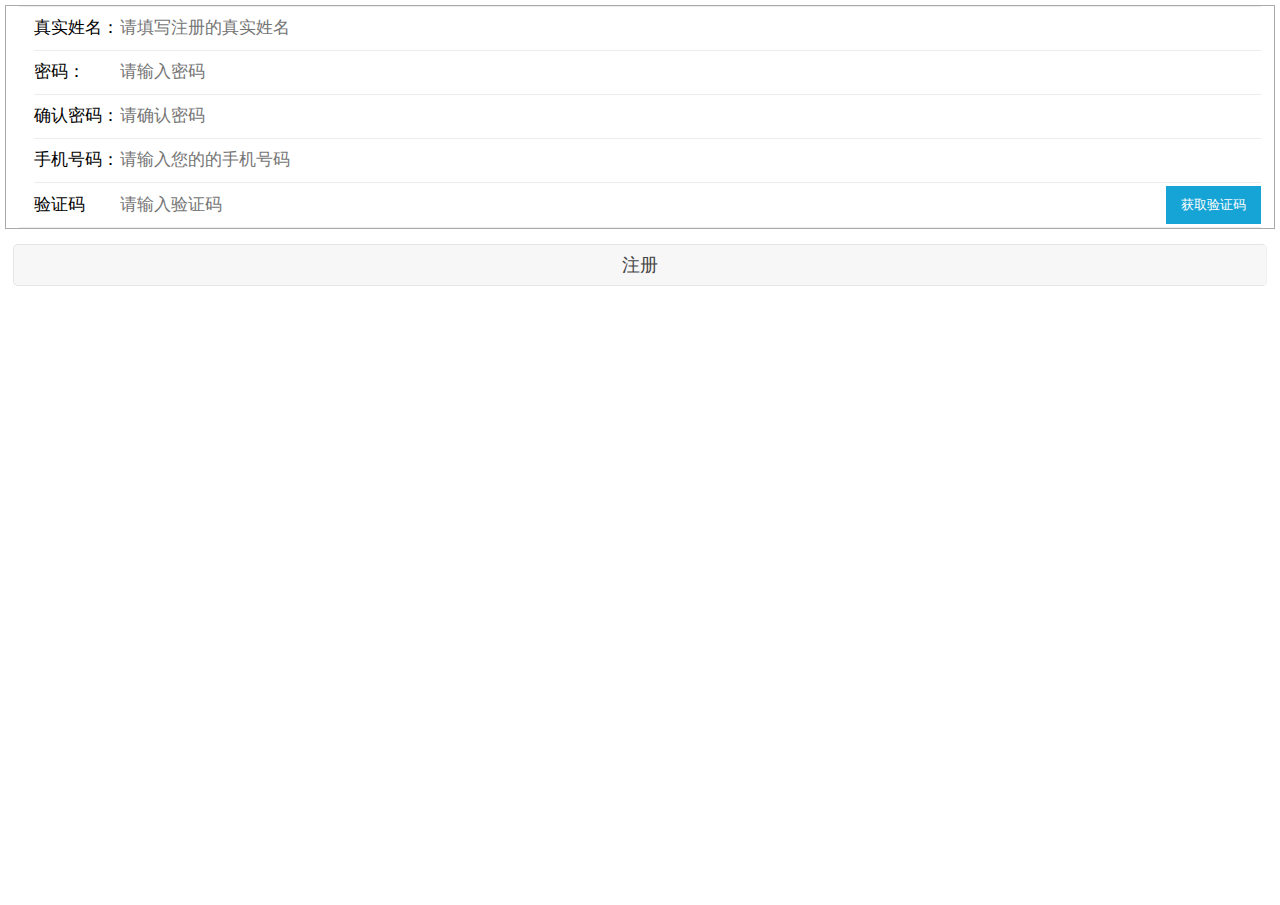
<file: WebContent/test/ register.html>
<!DOCTYPE html>
<html>
	<head>
		<meta charset="UTF-8">
		<!--谷歌内核-->
		<meta http-equiv=”X-UA-Compatible” content=”IE=edge,chrome=1″/>
		<meta name="viewport" content="width=device-width, initial-scale=1.0, maximum-scale=1.0, user-scalable=0" />
		<title></title>
		<link rel="stylesheet" href="css/weui.min.css" />
		<link rel="stylesheet" href="css/jquery-weui.min.css" />
		<link rel="stylesheet" href="css/demos.css" />
		<link rel="stylesheet" type="text/css" href="css/style.css" />
		<script type="text/javascript" src="js/jquery-1.11.1.min.js"></script>
		
	</head>
	<body>
	<script>
		var Register = {
					Register_ID: function() {
						var Realname = $.trim($("#realname").val());
						var Password = $.trim($("#password").val());
						var Confirmpass = $.trim($("#confirmpass").val());
						var Phone = $.trim($("#phone").val());
						var Code = $.trim($("#code").val());
						if(Realname === '') alert('请输入真实姓名');
						else if(Password === '') alert('请输入密码');
						else if(Password === '') alert('请输入确认密码');
						else if(Password === '') alert('请输入手机号');
						else if(Password != Confirmpass) alert('两次输入的密码不一致');
						else {
						$.ajax({
						type:"get",
						url:"http://127.0.0.1:3500/login/doMobileRegister?",
						data:$(".form_register").serialize(),
						async:true,
						dataType:'json',
						success:function(data){
							if(data.message=='注册成功!')
							{
								window.location.href="index.html";
							}
							else if(JSON.stringify(data.result) == '"fail"'){
								console.log(JSON.stringify(data));
								alert(data.message);
							}
							
						}
					});
					}
						},
					
					Register_code: function(){
						var Phone = $.trim($("#phone").val());
						$.ajax({
						 type:"get",
						 url:"http://127.0.0.1:3500/login/doSendMessage?sendphone=" + Phone,
                        dataType:'json',
                        success:function(data){
                        	console.log(JSON.stringify(data));
                        }
						})
					}
		
					
					
					
					
				}
					
					$(document).ready(function() {
						$("#register").on("click", function() {
							Register.Register_ID();

						})
						$("#code_btn").on("click", function() {
							Register.Register_code();

						})
						
					})
	</script>
	<div class="password">
			<div class="weui_cells weui_cells_form">
				<form class="form_register">
					<div class="weui_cell">
						<div class="weui_cell_hd"><label class="weui_label">真实姓名：</label></div>
						<div class="weui_cell_bd weui_cell_primary">
							<input class="weui_input" id="realname" name="realname" type="tel" placeholder="请填写注册的真实姓名">
						</div>
					</div>
					<div class="weui_cell">
						<div class="weui_cell_hd"><label class="weui_label">密码：</label></div>
						<div class="weui_cell_bd weui_cell_primary">
							<input class="weui_input" type="password" id="password" name="password" placeholder="请输入密码">
						</div>
					</div>
					<div class="weui_cell">
						<div class="weui_cell_hd"><label class="weui_label">确认密码：</label></div>
						<div class="weui_cell_bd weui_cell_primary">
							<input class="weui_input" type="tel" id="phone" name="phone" placeholder="请确认密码">
						</div>
					</div>
					<div class="weui_cell">
						<div class="weui_cell_hd"><label class="weui_label">手机号码：</label></div>
						<div class="weui_cell_bd weui_cell_primary">
							<input class="weui_input" type="tel" id="phone" name="phone" placeholder="请输入您的的手机号码">
						</div>
					</div>
					<div class="weui_cell weui_vcode">
						<div class="weui_cell_hd"><label class="weui_label">验证码</label></div>
						<div class="weui_cell_bd weui_cell_primary">
							<input class="weui_input" type="number" id="code" name="code" placeholder="请输入验证码">
						</div>
						<div class="weui_cell_ft">
							<div class="code"><input type="button" class="code_btn" id="code_btn" value="获取验证码" /></div>
						</div>
					</div>
				</form>
			</div>
		</div>
		
		<a href="javascript:;" class="weui_btn weui_btn_default register" id="register">注册</a>
	</body>
</html>
</file>
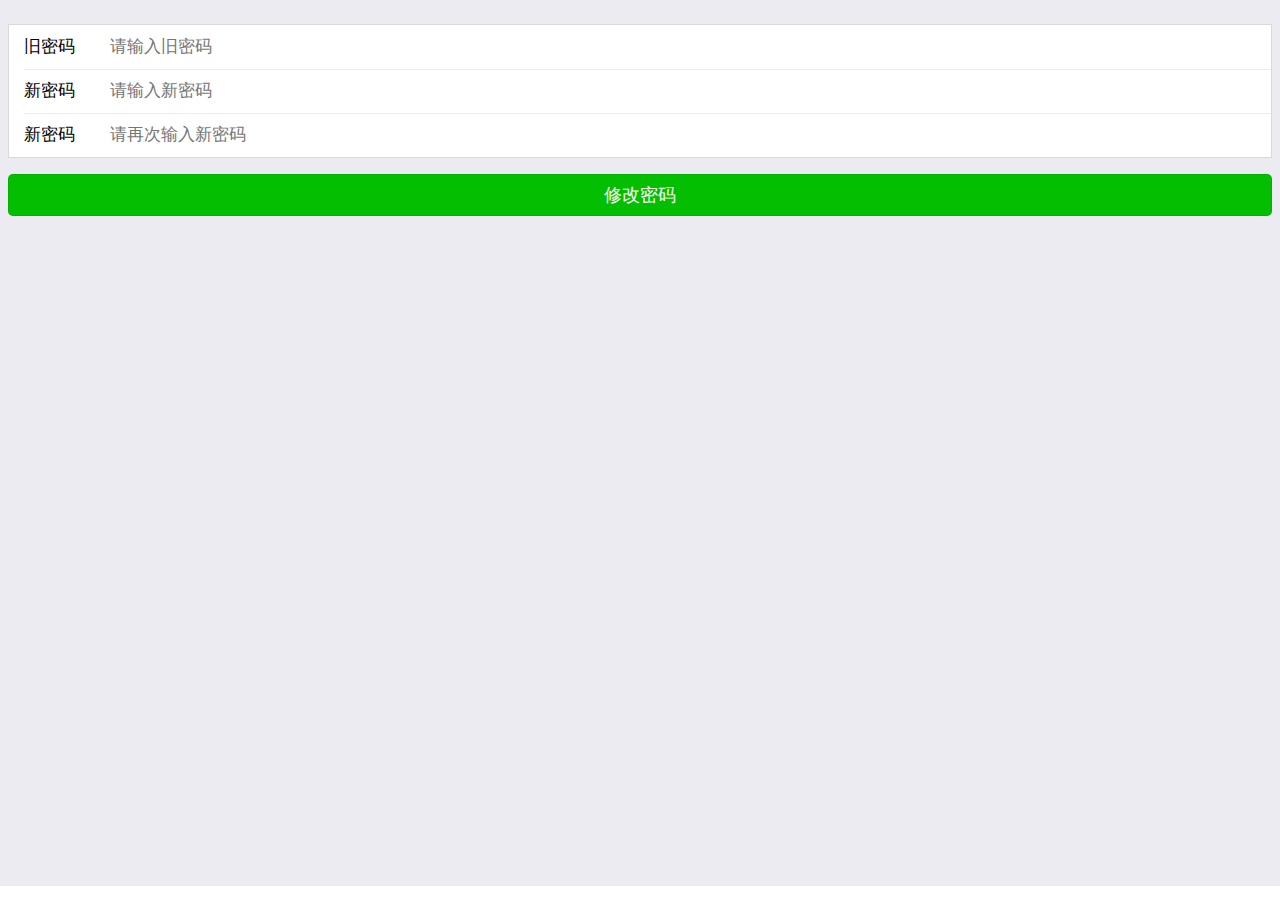
<file: WebContent/test/changeKey.html>
<!DOCTYPE html>
<html>

	<head>
		<meta charset="UTF-8">
		<meta name="viewport" content="initial-scale=1.0, maximum-scale=1.0, user-scalable=no" />

		<meta content="red" name="apple-mobile-web-app-status-bar-style" />
		<meta content="telephone=no" name="format-detection" />
		<link rel="stylesheet" type="text/css" href="css/weui.min.css" />
		<link rel="stylesheet" type="text/css" href="css/style.css" />
		<script type="text/javascript" src="js/jquery-1.11.1.min.js"></script>
		<script type="text/javascript" src="js/jquery-weui.min.js"></script>
		<script src="js/changeKey.js" type="text/javascript" charset="utf-8"></script>
		<title>密码修改</title>
	</head>

	<body>
		
		
				<div class="changeKey-area grey">
							<div  class="weui_cells weui_cells_form change-key">
					<div class="weui_cell">
						<div  class="weui_cell_hd"><label class="weui_label">旧密码</label></div>
						<div class="weui_cell_bd weui_cell_primary">
							<input id="oldpass" class="weui_input" type="password" placeholder="请输入旧密码">
						</div>
					</div>
					<div class="weui_cell">
						<div class="weui_cell_hd"><label class="weui_label">新密码</label></div>
						<div class="weui_cell_bd weui_cell_primary">
							<input id="newpass" class="weui_input" type="password" placeholder="请输入新密码">
						</div>
					</div>
					<div class="weui_cell">
						<div class="weui_cell_hd"><label class="weui_label">新密码</label></div>
						<div class="weui_cell_bd weui_cell_primary">
							<input id="re-newpass" class="weui_input" type="password" placeholder="请再次输入新密码">
						</div>
					</div>
				</div>
				<a id="changepass" class="weui_btn weui_btn_primary">修改密码</a>
				</div>
		
	
	</body>

</html>
</file>
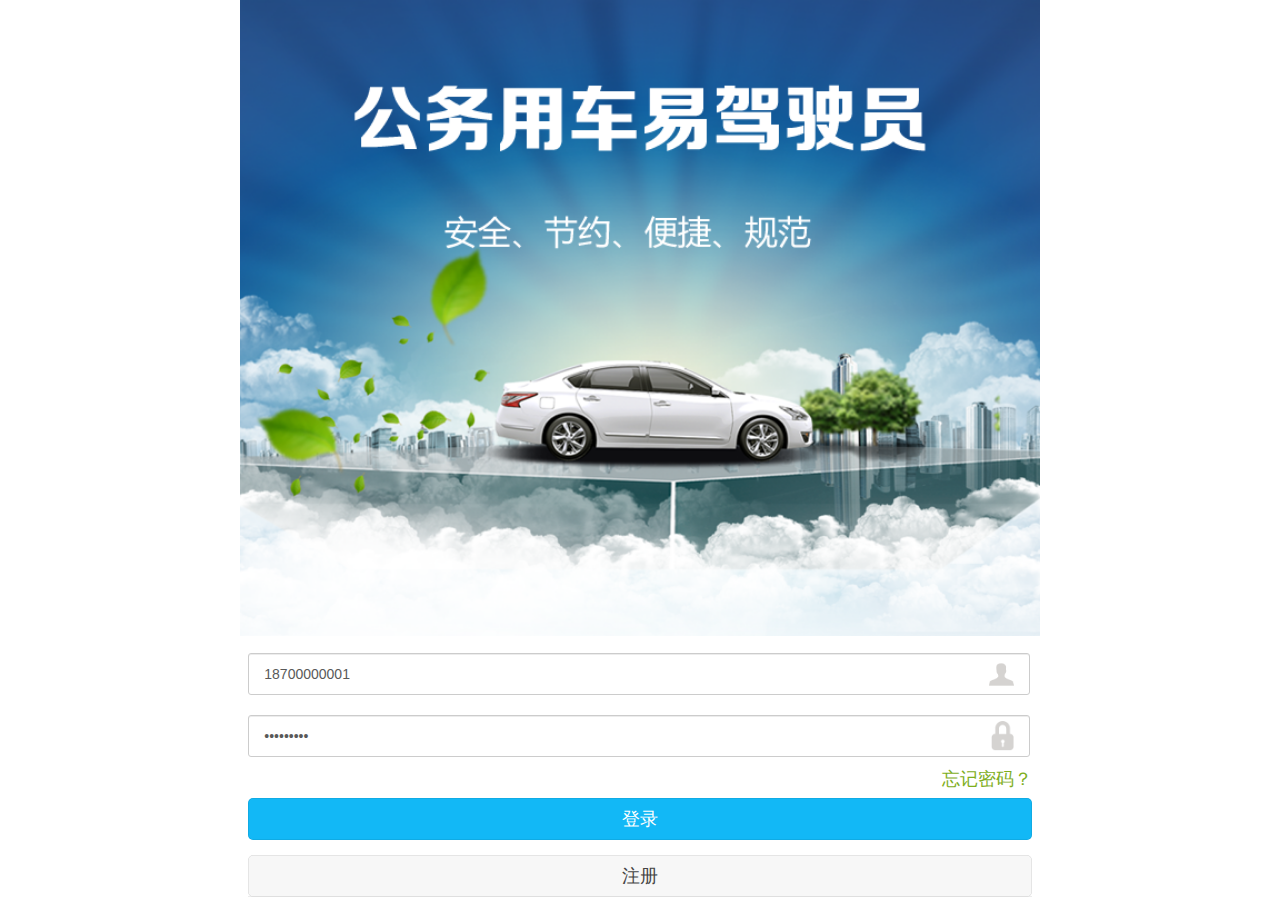
<file: WebContent/test/login.html>
<!DOCTYPE html>
<html>

	<head>
		<meta charset="utf-8">
		<meta name="viewport" content="initial-scale=1.0, maximum-scale=1.0, user-scalable=no" />

		<meta content="red" name="apple-mobile-web-app-status-bar-style" />
		<meta content="telephone=no" name="format-detection" />
		<link rel="stylesheet" type="text/css" href="css/weui.min.css" />
		<link rel="stylesheet" type="text/css" href="css/style.css" />
		<script type="text/javascript" src="js/zepto.min.js"></script>
		<script type="text/javascript" src="js/fastclick.js"></script>
		<script type="text/javascript" src="js/bass.js"></script>
		<title>登录</title>

	</head>

	<body>

		<script>
			$(function() {
				FastClick.attach(document.body); // 去除手机端300毫秒延迟
			});

			var login = {
				changeUser: function() {
					var userVal = $.trim($(".login_user").val());
					var user = $(".login_user_img");
					if(userVal != '') {
						$(user).show();
					} else {
						$(user).hide();
					}
				},
				changePassword: function() {
					var passwordVal = $.trim($(".login_password").val());
					var pass = $(".login_pass_img");
					javascript: ;
					if(passwordVal != '') $(pass).show();
					else $(pass).hide();
				}
			}

			$(function() {
				$(".login_user_img").on("click", function() {
					$(".login_user").val("");
					$(this).hide();
				});
				$(".login_pass_img").on("click", function() {
					$(".login_password").val("");
					$(this).hide();
				});

				$("#login_submit").on("click", function() {
					doGet('/login/doMobileLogin', function(data) {
						if(data.message == '登录成功!') {
							localStorage.setItem("login", JSON.stringify(data)); // 缓存用户信息
							window.location.href = "index.html";
						} else {
							alert(data.message);
						}
					}, $(".login_form").serialize());
				});

			})
		</script>
		<div class="login">
			<div class="header">
				<img src="img/Resources/image/car_easy_driver_top.png" alt="公务用车易驾驶员" style="width:100%;height:auto;">
			</div>
			<div class="weui_cells weui_cells_form login_module">
				<form class="login_form">
					<div class="weui_cell">
						<div class="weui_cell_bd">
							<input class="login_input login_user" type="text" name="username" placeholder="请输入用户名" oninput="login.changeUser()" onfocus="login.changeUser()" value="18700000001">
						</div>
						<img class="login_user_img" src="img/Resources/img_scheduled_bus_delete_s.png">
					</div>
					<div class="weui_cell">
						<div class="weui_cell_bd">
							<input class="login_input login_password" type="password" name="password" placeholder="请输入密码" oninput="login.changePassword()" onfocus="login.changePassword()" value="9959599yi">
						</div>
						<img class="login_pass_img" src="img/Resources/img_scheduled_bus_delete_s.png">
					</div>
					<div class="forgetPassword">
						<a href="mima.html">忘记密码？</a>
					</div>
					<a href="javascript:;" id="login_submit" class="weui_btn weui_btn_primary btn_sty1">登录</a>
					<a href="javascript:;" class="weui_btn weui_btn_default">注册</a>
				</form>
			</div>
		</div>

	</body>

</html>
</file>
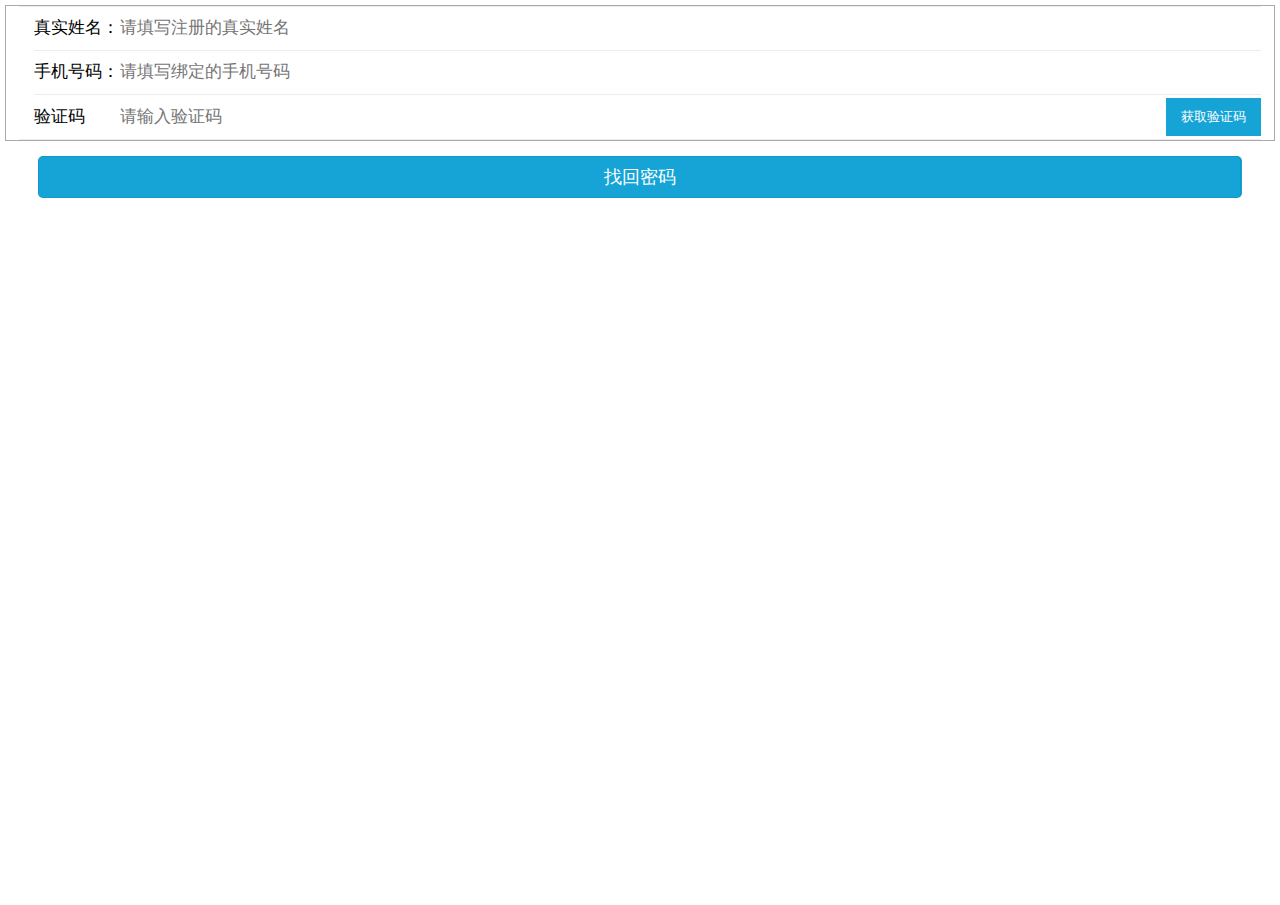
<file: WebContent/test/mima.html>
<!DOCTYPE html>
<html>

	<head>
		<meta charset="UTF-8">
		<!--谷歌内核-->
		<meta http-equiv=”X-UA-Compatible” content=”IE=edge,chrome=1″/>
		<meta name="viewport" content="width=device-width, initial-scale=1.0, maximum-scale=1.0, user-scalable=0" />
		<title></title>
		<link rel="stylesheet" href="css/weui.min.css" />
		<link rel="stylesheet" href="css/jquery-weui.min.css" />
		<link rel="stylesheet" href="css/demos.css" />
		<link rel="stylesheet" type="text/css" href="css/style.css" />
		<script type="text/javascript" src="js/jquery-1.11.1.min.js"></script>
		<script type="text/javascript" src="js/forgetPsd.js"></script>
	</head>

	<body>

		
		<div class="password">
			<div class="weui_cells weui_cells_form">
				<form class="form_psd">
					<div class="weui_cell">
						<div class="weui_cell_hd"><label class="weui_label">真实姓名：</label></div>
						<div class="weui_cell_bd weui_cell_primary">
							<input class="weui_input" id="realname" name="realname" type="tel" placeholder="请填写注册的真实姓名">
						</div>
					</div>
					<div class="weui_cell">
						<div class="weui_cell_hd"><label class="weui_label">手机号码：</label></div>
						<div class="weui_cell_bd weui_cell_primary">
							<input class="weui_input" type="tel" id="phone" name="phone" placeholder="请填写绑定的手机号码">
						</div>
					</div>
					<div class="weui_cell weui_vcode">
						<div class="weui_cell_hd"><label class="weui_label">验证码</label></div>
						<div class="weui_cell_bd weui_cell_primary">
							<input class="weui_input" type="number" id="code" name="code" placeholder="请输入验证码">
						</div>
						<div class="weui_cell_ft">
							<div class="code"><input type="button" class="code_btn" id="code_btn" value="获取验证码" /></div>
						</div>
					</div>
				</form>
			</div>
		</div>
		<a href="javascript:;" class="weui_btn weui_btn_primary code_color" id="psd">找回密码</a>

	</body>

</html>
</file>
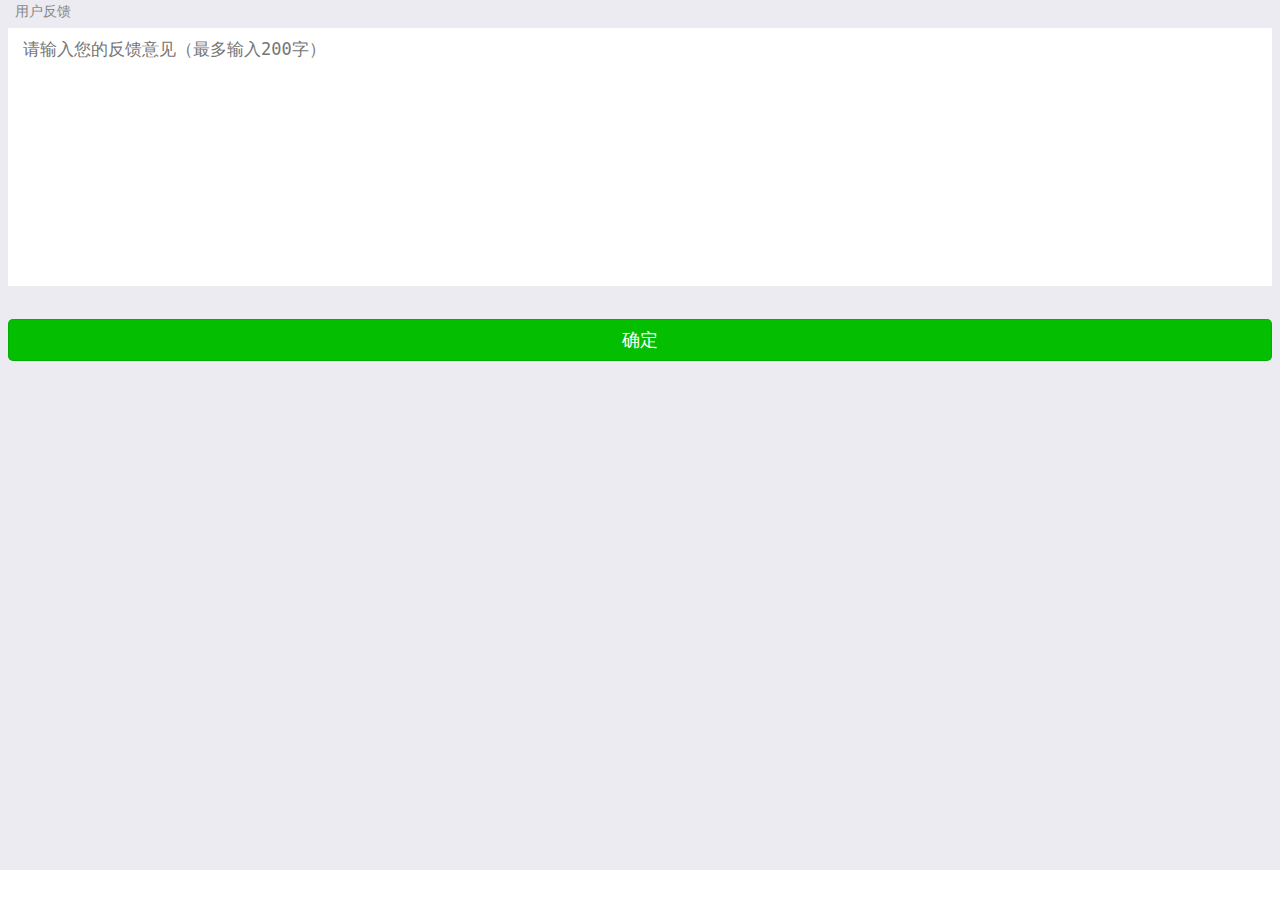
<file: WebContent/test/suggestion.html>
<!DOCTYPE html>
<html>

	<head>
		<meta charset="UTF-8">
		<meta name="viewport" content="initial-scale=1.0, maximum-scale=1.0, user-scalable=no" />

		<meta content="red" name="apple-mobile-web-app-status-bar-style" />
		<meta content="telephone=no" name="format-detection" />
		<link rel="stylesheet" type="text/css" href="css/weui.min.css" />
		<link rel="stylesheet" type="text/css" href="css/style.css" />
		<script type="text/javascript" src="js/jquery-1.11.1.min.js"></script>
		<script type="text/javascript" src="js/jquery-weui.min.js"></script>
		<script src="js/suggestion.js" type="text/javascript" charset="utf-8"></script>
		<script type="text/javascript" src="js/vipspa.js"></script>
		<script type="text/javascript" src="js/fastclick.js"></script>
		<script type="text/javascript" src="js/bass.js"></script>
		<title>用户反馈</title>
	</head>

	<body>
		<div id="use-view" class="weui-popup-container grey">
			<div class="weui-popup-modal">
				<div class="weui_cells_title suggestion">用户反馈</div>
				<div class="weui_cells weui_cells_form">
					<div class="weui_cell">
						<div class="weui_cell_bd weui_cell_primary">
							<form action="" method="post">
								<textarea class="weui_textarea suggestion" placeholder="请输入您的反馈意见（最多输入200字）" rows="10"></textarea>
							</form>
							<div class="weui_textarea_counter"></div>
						</div>
					</div>
				</div>
				<a id="suggestion" class="weui_btn weui_btn_primary aboutUs suggestion">确定</a>
			</div>
		</div>
	</body>

</html>
</file>
<file: WebContent/test/css/demos.css>
body, html {
  height: 100%;
  -webkit-tap-highlight-color: transparent;
}
.demos-title {
  text-align: center;
  font-size: 34px;
  color: #3cc51f;
  font-weight: 400;
  margin: 0 15%;
}

.demos-sub-title {
  text-align: center;
  color: #888;
  font-size: 14px;
}

.demos-header {
  padding: 35px 0;
}

.demos-content-padded {
  padding: 15px;
}

.demos-second-title {
  text-align: center;
  font-size: 24px;
  color: #3cc51f;
  font-weight: 400;
  margin: 0 15%;
}

footer {
  text-align: center;
  font-size: 14px;
  padding: 20px;
}

footer a {
  color: #999;
  text-decoration: none;
}
</file>
<file: WebContent/test/css/style.css>
.weui_cells.weui_cells_access.tittle{
	margin-top: 0.5rem;
	line-height: 3rem;
}
.head-icon{
	width: 2.5rem;
}
.weui_cell_bd.weui_cell_primary{
	padding-left: 1.3rem;
}
/*任务导航*/
.daohang{
	margin-top: 0.45rem;
}.weizhang{
	margin-top: 0.05rem;
}
.jiayou{
	margin-top: 0.4rem;
}
.kuaixiu{
	width: 50px;
	height: 60px;
}
.weui_navbar.header{
	position:relative;
}
.weui_navbar.header>a{
	background: rgb(55,183,247)!important;
	color: white;
}
#tab1{
	z-index: 100;
}
#tab1 .weui-row{
	margin-top: 1rem;
}
#tab1 .weui-row .weui-col-25{
	text-align: center;
}
#tab1 .mission{
	margin-top: 1rem;
	padding-left: 0.6rem;
}
#tab1 .mission-num{
	color: red;
}
.weui_btn.aboutUs{
	margin: 2rem 0.5rem 0 0.5rem;
}
.mission-now{
	text-align: center;
	color: rgb(235,235,241);
}
.fresh{
	width: 70%;
	background: rgb(235,235,241)!important;
	text-align: center;
}
.weui_tab_bd{
	padding-bottom: 0!important;
}

.weui_navbar{z-index: 10!important;}
.user-input{
		width: 100%;
		height: 10rem;
}

.weui_tabbar.car-easy{
	z-index: 1;
	position: fixed;
}
#ui-view{
	height: 870px;
}
#use-view{height: 870px}
.grey{
	background: rgb(235,235,241)!important;
}
.weui_cells.weui_cells_form{
	margin: 0 0.5rem;
}
#changepass{
	margin: 1rem 0.5rem;
}
.img{
padding-left: 20%;	
}
.weui_cells_title.suggestion{
	margin-top: 0;
}


/*修改密码*/
.changeKey-area{
	padding-top: 1.5rem;
	height: 862px}
.change-key>.weui_cell{
	border-left: 1px solid #D9D9D9;
	border-right: 1px solid #D9D9D9}
.change-key>.weui_cell:first-child{border-top: 1px solid #D9D9D9}
.change-key>.weui_cell:last-child{border-bottom: 1px solid #D9D9D9}
.weui_cells.weui_cells_form.change-key{margin: 0 0.5rem 1rem 0.5rem}

/*底部导航*/
.weui_tabbar_item.weui_bar_item_on>.weui_tabbar_label {color: #10aeff}
.weui_tabbar_item>.task-icon{background-image: url('../img/Resources/image/tab_comprehensive_icon.png');background-size:24px auto}
.weui_tabbar_item.weui_bar_item_on>.task-icon{background-image: url('../img/Resources/image/tab_comprehensive_pressed_icon.png');background-size:24px auto}
.weui_tabbar_item>.administrator-icon{
	background-image: url('../img/Resources/image/tab_found_icon.png');
	background-size:24px auto;
}
.weui_tabbar_item.weui_bar_item_on>.administrator-icon{
	background-image: url('../img/Resources/image/tab_found_pressed_icon.png');
	background-size:24px auto;
}
.weui_tabbar_item>.mine-icon{
	background-image: url('../img/Resources/image/tab_me_icon.png');
	background-size:24px auto;
}
.weui_tabbar_item.weui_bar_item_on>.mine-icon{
	background-image: url('../img/Resources/image/tab_me_pressed_icon.png');
	background-size:24px auto;
}

/*业绩功能*/
#height{
	height: 10rem;
	position: relative;
}
#yeji{
height: auto;
	width: 100%;
}
.yeji-nav{
	height: 10rem;
	position: fixed;
	color: #fff;
	background-color: #10aeff;
	width: 100%;
	padding-left: 1rem;
	z-index: 10;
}
.yeji-nav>div{
	height: 33.3333%;
}
.yeji-nav>div:first-child{
	font-size: 1.3rem;
	line-height: 3.33333rem;
}
.yeji-nav>.totalmile{
	font-size: 3.5rem;
	line-height: 3.33333rem;
}
.yeji-nav>div:last-child{
	padding-top: 1.4rem;
}
#yeji-menu{
	position: relative;
	background-color: #fff;
	font-size: 0.8rem;
	margin-bottom: 0.5rem;
}
.menu-nav{
	padding: 0.5rem;
	border-bottom: 1px solid rgb(165,165,165);
}
.mile{
	float: right;
	color: red;
}
.info{
	margin-top: 0.5rem;
	padding-top: 0.5rem;
	background-color: rgb(245,245,245);
	padding: 0.5rem;
	margin-bottom: 0.2rem;
}
.head-image{
	float: left;
	margin-right: 1rem;
}
.user-info{
	margin-top: 1rem;
}
.startusetime{
	float: right;
	margin-right: 2rem;
}
.tel{
	float: right;
	background-image: url(../img/Resources/car_easy_tel.png);
	width: 30px;
	height: 30px;
	background-size: 30px auto;
	background-repeat:no-repeat
}
.info-place{
	padding-left: 1rem;
	margin-top: 1rem;
}
.info-place>div:last-child{
	margin-top: 0.5rem;
}
.upplace-img,
.downplace-img{
	width: 15px;
	height: 15px;
	float: left;
	margin-top: 0.15rem;
	margin-right: 0.8rem;
}
.upplace-img{
	background: url(../img/Resources/image/09.png);
	background-size: 15px auto;
}
.downplace-img{
	background: url(../img/Resources/image/10.png);
	background-size: 15px auto;
}
.info-hide{
	display: none;
	background-color: rgb(245,245,245);
}
.info-hide{
	padding: 0.5rem 0.5rem 0.5rem 1rem;
}
.info-hide>div{
	margin: 0.3rem 0;
}
.info-hide>div.hide-usecarInfo{
	margin-top: 0.5rem;
}
.renshu{
	margin-right: 3rem;
}
.guiji{
	float: right;
	background: url(../img/Resources/car_easy_guiji.png);
	background-size: 40px auto;
	width: 40px;
	height: 20px;
	background-repeat: no-repeat;
}
.haoping>div,
.haoping>span{
	float: right;
}
.haoping{
	padding-right: 0.5rem;
	color: rgb(175,175,175);
}
.haoping>.more{
	float: right;
	background: url(../img/Resources/image/29.png);
	background-size: 20px auto;
	width: 20px;
	height: 20px;
	background-repeat: no-repeat;
	margin-left: 1rem;
}
.haoping>.more.active{
	background-image: url(../img/Resources/image/29_1.png);
}
.c {*zoom:1;}
.c:after {content:'';display:block;clear:both;height:0px;}

/*管理功能*/
.weui_grids.manage{
	padding: 0 1.5rem;
	border: none;
}
.weui_grids.manage:before{border: none}
.weui_grid.js_grid{
	background: #fff;
	height: 6rem;
	border: 2px solid rgb(235,235,241);
}
.weui_grid.js_grid .weui_grid_label{
	font-size: 80%
}
.grey .weui_grid_icon{
	width: 3rem;
	height: 3rem;
}


/*忘记密码*/
.password{ margin: 5px; border:1px solid #aaaaaa;}
.code { float: right; margin: 4px 0;}
.code_btn{background:#16a4d6;  border: 0; 
    -webkit-appearance: none;  color: #fff; border: none; padding: 10px 15px;}
.weui_cell_bd.weui_cell_primary{ padding-left: 0;}
.weui_label{width: 86px;}
.code_color{ background: #16a4d6; margin-top: 15px; width: 94%; }
.weui_btn_primary.code_color:not(.weui_btn_disabled):active {
    background: #17ace1;
}

/*登录页面*/
.login {max-width:800px!important;margin:0 auto;}
.login .login-module{margin:0 1rem;}
.login_module .weui_cell:before{border-top:0px;}
.login_module .weui_cells:after, .login .weui_cells:before{border-top:0px;}
.login_module .weui_cell{padding:10px 0; width:100%;}
.login_module .weui_cell_bd{width:97.5%;}
.login_module .login_input input::-webkit-inner-spin-button {-webkit-appearance: none;}
.login_module .login_input input::-webkit-outer-spin-button {-webkit-appearance: none;}
.login_module .login_input{width:100%;border-radius: 3px;line-height: 16px;padding: 12px 0px 12px 2%;font-size: 14px; }
.login_module .login_input{border:1px solid #ccc;color:#595959;vertical-align:middle;-webkit-box-shadow:0 1px 0 #ececec inset;-moz-box-shadow:0 1px 0 #ececec inset;-ms-box-shadow:0 1px 0 #ececec inset;-o-box-shadow:0 1px 0 #ececec inset;box-shadow:0 1px 0 #ececec inset;}
.login_module .login_input:hover{border:1px solid #12b8f6}
.login_module .login_input:focus,.login_module .login_input:active{background-color:#fff;border-color:#69c5dd;-webkit-box-shadow:0 0 2px #6ed1f6;-moz-box-shadow:0 0 2px #6ed1f6;-ms-box-shadow:0 0 2px #6ed1f6;-o-box-shadow:0 0 2px #6ed1f6;box-shadow:0 0 2px #6ed1f6}
.login_module .login_user{background:url("../img/Resources/image/02.png") no-repeat 98% center; background-size:25px auto;}
.login_module .login_password{background:url("../img/Resources/image/03.png") no-repeat 98% center; background-size:23px auto;}
.login_module .weui_cell img{position:absolute;display:none;right:9%;top:18px;width:25px;height:auto;}
.btn_sty1{background-color:#12b8f6;}
.weui_btn_primary.btn_sty1:not(.weui_btn_disabled):active{background-color:#08a8e4;}
.login_module .forgetPassword {padding-bottom:5px;text-align:right;}
.login_module .forgetPassword a{ cursor:pointer;font-size:18px;color:#7eae1c;outline:none;}

/*注册*/
.register{ margin-top: 15px; width: 98%;}
</file>
<file: WebContent/test/css/weui.min.css>
/*!
 * WeUI v0.4.3 (https://github.com/weui/weui)
 * Copyright 2016 Tencent, Inc.
 * Licensed under the MIT license
 */html{-ms-text-size-adjust:100%;-webkit-text-size-adjust:100%}body{line-height:1.6;font-family:Helvetica Neue,Helvetica,Arial,sans-serif}*{margin:0;padding:0}a img{border:0}a{text-decoration:none}@font-face{font-weight:400;font-style:normal;font-family:weui;src:url('[data-uri]') format('truetype')}[class*=" weui_icon_"]:before,[class^=weui_icon_]:before{font-family:weui;font-style:normal;font-weight:400;speak:none;display:inline-block;vertical-align:middle;text-decoration:inherit;width:1em;margin-right:.2em;text-align:center;font-variant:normal;text-transform:none;line-height:1em;margin-left:.2em}.weui_icon_circle:before{content:"\EA01"}.weui_icon_download:before{content:"\EA02"}.weui_icon_info:before{content:"\EA03"}.weui_icon_safe_success:before{content:"\EA04"}.weui_icon_safe_warn:before{content:"\EA05"}.weui_icon_success:before{content:"\EA06"}.weui_icon_success_circle:before{content:"\EA07"}.weui_icon_success_no_circle:before{content:"\EA08"}.weui_icon_waiting:before{content:"\EA09"}.weui_icon_waiting_circle:before{content:"\EA0A"}.weui_icon_warn:before{content:"\EA0B"}.weui_icon_info_circle:before{content:"\EA0C"}.weui_icon_cancel:before{content:"\EA0D"}.weui_icon_search:before{content:"\EA0E"}.weui_icon_clear:before{content:"\EA0F"}[class*=" weui_icon_"]:before,[class^=weui_icon_]:before{margin:0}.weui_icon_success:before{font-size:23px;color:#09bb07}.weui_icon_waiting:before{font-size:23px;color:#10aeff}.weui_icon_warn:before{font-size:23px;color:#f43530}.weui_icon_info:before{font-size:23px;color:#10aeff}.weui_icon_success_circle:before,.weui_icon_success_no_circle:before{font-size:23px;color:#09bb07}.weui_icon_waiting_circle:before{font-size:23px;color:#10aeff}.weui_icon_circle:before{font-size:23px;color:#c9c9c9}.weui_icon_download:before,.weui_icon_info_circle:before{font-size:23px;color:#09bb07}.weui_icon_safe_success:before{color:#09bb07}.weui_icon_safe_warn:before{color:#ffbe00}.weui_icon_cancel:before{color:#f43530;font-size:22px}.weui_icon_clear:before,.weui_icon_search:before{color:#b2b2b2;font-size:14px}.weui_icon_msg:before{font-size:104px}.weui_icon_warn.weui_icon_msg:before{color:#f76260}.weui_icon_safe:before{font-size:104px}.weui_btn.weui_btn_mini{line-height:1.9;font-size:14px;padding:0 .75em;display:inline-block}button.weui_btn,input.weui_btn{width:100%;border-width:0;outline:0;-webkit-appearance:none}button.weui_btn:focus,input.weui_btn:focus{outline:0}button.weui_btn_inline,button.weui_btn_mini,input.weui_btn_inline,input.weui_btn_mini{width:auto}.weui_btn+.weui_btn{margin-top:15px}.weui_btn.weui_btn_inline+.weui_btn.weui_btn_inline{margin-top:auto;margin-left:15px}.weui_btn_area{margin:1.17647059em 15px .3em}.weui_btn_area.weui_btn_area_inline{display:-webkit-box;display:-webkit-flex;display:flex}.weui_btn_area.weui_btn_area_inline .weui_btn{margin-top:auto;margin-right:15px;width:100%;-webkit-box-flex:1;-webkit-flex:1;flex:1}.weui_btn_area.weui_btn_area_inline .weui_btn:last-child{margin-right:0}.weui_btn{position:relative;display:block;margin-left:auto;margin-right:auto;padding-left:14px;padding-right:14px;box-sizing:border-box;font-size:18px;text-align:center;text-decoration:none;color:#fff;line-height:2.33333333;border-radius:5px;-webkit-tap-highlight-color:rgba(0,0,0,0);overflow:hidden}.weui_btn:after{content:" ";width:200%;height:200%;position:absolute;top:0;left:0;border:1px solid rgba(0,0,0,.2);-webkit-transform:scale(.5);transform:scale(.5);-webkit-transform-origin:0 0;transform-origin:0 0;box-sizing:border-box;border-radius:10px}.weui_btn.weui_btn_inline{display:inline-block}.weui_btn_default{background-color:#f7f7f7;color:#454545}.weui_btn_default:not(.weui_btn_disabled):visited{color:#454545}.weui_btn_default:not(.weui_btn_disabled):active{color:#a1a1a1;background-color:#dedede}.weui_btn_primary{background-color:#04be02}.weui_btn_primary:not(.weui_btn_disabled):visited{color:#fff}.weui_btn_primary:not(.weui_btn_disabled):active{color:hsla(0,0%,100%,.4);background-color:#039702}.weui_btn_warn{background-color:#ef4f4f}.weui_btn_warn:not(.weui_btn_disabled):visited{color:#fff}.weui_btn_warn:not(.weui_btn_disabled):active{color:hsla(0,0%,100%,.4);background-color:#c13e3e}.weui_btn_disabled{color:hsla(0,0%,100%,.6)}.weui_btn_disabled.weui_btn_default{color:#c9c9c9}.weui_btn_plain_primary{color:#04be02;border:1px solid #04be02}button.weui_btn_plain_primary,input.weui_btn_plain_primary{border-width:1px;background-color:transparent}.weui_btn_plain_primary:active{border-color:#039702}.weui_btn_plain_primary:after{border-width:0}.weui_btn_plain_default{color:#5a5a5a;border:1px solid #5a5a5a}button.weui_btn_plain_default,input.weui_btn_plain_default{border-width:1px;background-color:transparent}.weui_btn_plain_default:after{border-width:0}.weui_cell{position:relative}.weui_cell:before{content:" ";position:absolute;left:0;top:0;width:100%;height:1px;border-top:1px solid #d9d9d9;color:#d9d9d9;-webkit-transform-origin:0 0;transform-origin:0 0;-webkit-transform:scaleY(.5);transform:scaleY(.5);left:15px}.weui_cell:first-child:before{display:none}.weui_cells{margin-top:1.17647059em;background-color:#fff;line-height:1.41176471;font-size:17px;overflow:hidden;position:relative}.weui_cells:before{top:0;border-top:1px solid #d9d9d9;-webkit-transform-origin:0 0;transform-origin:0 0}.weui_cells:after,.weui_cells:before{content:" ";position:absolute;left:0;width:100%;height:1px;color:#d9d9d9;-webkit-transform:scaleY(.5);transform:scaleY(.5)}.weui_cells:after{bottom:0;border-bottom:1px solid #d9d9d9;-webkit-transform-origin:0 100%;transform-origin:0 100%}.weui_cells_title{margin-top:.77em;margin-bottom:.3em;padding-left:15px;padding-right:15px;color:#888;font-size:14px}.weui_cells_title+.weui_cells{margin-top:0}.weui_cells_tips{margin-top:.3em;color:#888;padding-left:15px;padding-right:15px;font-size:14px}.weui_cell{padding:10px 15px;position:relative;display:-webkit-box;display:-webkit-flex;display:flex;-webkit-box-align:center;-webkit-align-items:center;align-items:center}.weui_cell_ft{text-align:right;color:#888}.weui_cell_primary{-webkit-box-flex:1;-webkit-flex:1;flex:1}.weui_cells_access .weui_cell:not(.no_access){-webkit-tap-highlight-color:rgba(0,0,0,0)}.weui_cells_access .weui_cell:not(.no_access):active{background-color:#ececec}.weui_cells_access a.weui_cell{color:inherit}.weui_cells_access .weui_cell_ft:after{content:" ";display:inline-block;-webkit-transform:rotate(45deg);transform:rotate(45deg);height:6px;width:6px;border-width:2px 2px 0 0;border-color:#c8c8cd;border-style:solid;position:relative;top:-2px;top:-1px;margin-left:.3em}.weui_check_label{-webkit-tap-highlight-color:rgba(0,0,0,0)}.weui_check{position:absolute;left:-9999em}.weui_cells_radio .weui_cell_ft{padding-left:.35em}.weui_cells_radio .weui_cell:active{background-color:#ececec}.weui_cells_radio .weui_check:checked+.weui_icon_checked:before{display:block;content:'\EA08';color:#09bb07;font-size:16px}.weui_cells_checkbox .weui_cell_hd{padding-right:.35em}.weui_cells_checkbox .weui_cell:active{background-color:#ececec}.weui_cells_checkbox .weui_icon_checked:before{content:'\EA01';color:#c9c9c9;font-size:23px;display:block}.weui_cells_checkbox .weui_check:checked+.weui_icon_checked:before{content:'\EA06';color:#09bb07}.weui_label{display:block;width:105px;word-wrap:break-word;word-break:break-all}.weui_input{width:100%;border:0;outline:0;-webkit-appearance:none;background-color:transparent;font-size:inherit;color:inherit;height:1.41176471em;line-height:1.41176471}.weui_input::-webkit-inner-spin-button,.weui_input::-webkit-outer-spin-button{-webkit-appearance:none;margin:0}.weui_textarea{display:block;border:0;resize:none;width:100%;color:inherit;font-size:1em;line-height:inherit;outline:0}.weui_textarea_counter{color:#b2b2b2;text-align:right}.weui_cell_warn .weui_textarea_counter{color:#e64340}.weui_toptips{display:none;position:fixed;-webkit-transform:translateZ(0);width:100%;top:0;line-height:2.3;font-size:14px;text-align:center;color:#fff;z-index:50000}.weui_toptips.weui_warn{background-color:#e64340}.weui_cells_form .weui_cell_warn{color:#e64340}.weui_cells_form .weui_cell_warn .weui_icon_warn{display:inline-block}.weui_cells_form .weui_cell_ft{font-size:0}.weui_cells_form .weui_icon_warn{display:none}.weui_cells_form input,.weui_cells_form label[for],.weui_cells_form textarea{-webkit-tap-highlight-color:rgba(0,0,0,0)}.weui_cell_select{padding:0}.weui_cell_select .weui_select{padding-right:30px}.weui_cell_select .weui_cell_bd:after{content:" ";display:inline-block;-webkit-transform:rotate(45deg);transform:rotate(45deg);height:6px;width:6px;border-width:2px 2px 0 0;border-color:#c8c8cd;border-style:solid;position:relative;top:-2px;position:absolute;top:50%;right:15px;margin-top:-3px}.weui_select{-webkit-appearance:none;border:0;outline:0;background-color:transparent;width:100%;font-size:inherit;height:44px;line-height:44px;position:relative;z-index:1;padding-left:15px}.weui_select_before{padding-right:15px}.weui_select_before .weui_select{width:105px;box-sizing:border-box}.weui_select_before .weui_cell_hd{position:relative}.weui_select_before .weui_cell_hd:after{content:" ";position:absolute;right:0;top:0;width:1px;height:100%;border-right:1px solid #d9d9d9;color:#d9d9d9;-webkit-transform-origin:100% 0;transform-origin:100% 0;-webkit-transform:scaleX(.5);transform:scaleX(.5)}.weui_select_before .weui_cell_hd:before{content:" ";display:inline-block;-webkit-transform:rotate(45deg);transform:rotate(45deg);height:6px;width:6px;border-width:2px 2px 0 0;border-color:#c8c8cd;border-style:solid;position:relative;top:-2px;position:absolute;top:50%;right:15px;margin-top:-3px}.weui_select_before .weui_cell_bd{padding-left:15px}.weui_select_before .weui_cell_bd:after{display:none}.weui_select_after{padding-left:15px}.weui_select_after .weui_select{padding-left:0}.weui_vcode{padding-top:0;padding-right:0;padding-bottom:0}.weui_vcode .weui_cell_ft img{margin-left:5px;height:44px;vertical-align:middle}.weui_cell_switch{padding-top:6px;padding-bottom:6px}.weui_switch{-webkit-appearance:none;appearance:none;position:relative;width:52px;height:32px;border:1px solid #dfdfdf;outline:0;border-radius:16px;box-sizing:border-box;background:#dfdfdf;background-color:#dfdfdf;-webkit-transition:background-color .1s,border .1s;transition:background-color .1s,border .1s}.weui_switch:before{width:50px;background-color:#fdfdfd;transition:-webkit-transform .3s;transition:transform .3s;transition:transform .3s,-webkit-transform .3s;-webkit-transition:-webkit-transform .35s cubic-bezier(.45,1,.4,1);transition:-webkit-transform .35s cubic-bezier(.45,1,.4,1);transition:transform .35s cubic-bezier(.45,1,.4,1);transition:transform .35s cubic-bezier(.45,1,.4,1),-webkit-transform .35s cubic-bezier(.45,1,.4,1)}.weui_switch:after,.weui_switch:before{content:" ";position:absolute;top:0;left:0;height:30px;border-radius:15px;-webkit-transition:-webkit-transform .3s}.weui_switch:after{width:30px;background-color:#fff;transition:-webkit-transform .3s;transition:transform .3s;transition:transform .3s,-webkit-transform .3s;box-shadow:0 1px 3px rgba(0,0,0,.4);-webkit-transition:-webkit-transform .35s cubic-bezier(.4,.4,.25,1.35);transition:-webkit-transform .35s cubic-bezier(.4,.4,.25,1.35);transition:transform .35s cubic-bezier(.4,.4,.25,1.35);transition:transform .35s cubic-bezier(.4,.4,.25,1.35),-webkit-transform .35s cubic-bezier(.4,.4,.25,1.35)}.weui_switch:checked{border-color:#04be02;background-color:#04be02}.weui_switch:checked:before{-webkit-transform:scale(0);transform:scale(0)}.weui_switch:checked:after{-webkit-transform:translateX(20px);transform:translateX(20px)}.weui_uploader_hd{padding-top:0;padding-right:0;padding-left:0}.weui_uploader_hd .weui_cell_ft{font-size:1em}.weui_uploader_bd{margin-bottom:-4px;margin-right:-9px;overflow:hidden}.weui_uploader_files{list-style:none}.weui_uploader_file{float:left;margin-right:9px;margin-bottom:9px;width:79px;height:79px;background:no-repeat 50%;background-size:cover}.weui_uploader_status{position:relative}.weui_uploader_status:before{content:" ";position:absolute;top:0;right:0;bottom:0;left:0;background-color:rgba(0,0,0,.5)}.weui_uploader_status .weui_uploader_status_content{position:absolute;top:50%;left:50%;-webkit-transform:translate(-50%,-50%);transform:translate(-50%,-50%);color:#fff}.weui_uploader_status .weui_icon_warn{display:block}.weui_uploader_input_wrp{float:left;position:relative;margin-right:9px;margin-bottom:9px;width:77px;height:77px;border:1px solid #d9d9d9}.weui_uploader_input_wrp:after,.weui_uploader_input_wrp:before{content:" ";position:absolute;top:50%;left:50%;-webkit-transform:translate(-50%,-50%);transform:translate(-50%,-50%);background-color:#d9d9d9}.weui_uploader_input_wrp:before{width:2px;height:39.5px}.weui_uploader_input_wrp:after{width:39.5px;height:2px}.weui_uploader_input_wrp:active{border-color:#999}.weui_uploader_input_wrp:active:after,.weui_uploader_input_wrp:active:before{background-color:#999}.weui_uploader_input{position:absolute;z-index:1;top:0;left:0;width:100%;height:100%;opacity:0;-webkit-tap-highlight-color:rgba(0,0,0,0)}.weui_msg{padding-top:36px;text-align:center}.weui_msg .weui_icon_area{margin-bottom:30px}.weui_msg .weui_text_area{margin-bottom:25px;padding:0 20px}.weui_msg .weui_msg_title{margin-bottom:5px;font-weight:400;font-size:20px}.weui_msg .weui_msg_desc{font-size:14px;color:#888}.weui_msg .weui_opr_area{margin-bottom:25px}.weui_msg .weui_extra_area{margin-bottom:15px;font-size:14px;color:#888}.weui_msg .weui_extra_area a{color:#61749b}@media screen and (min-height:438px){.weui_extra_area{position:fixed;left:0;bottom:0;width:100%;text-align:center}}.weui_article{padding:20px 15px;font-size:15px}.weui_article section{margin-bottom:1.5em}.weui_article h1{font-size:17px;font-weight:400;margin-bottom:.75em}.weui_article h2{font-size:16px;font-weight:400;margin-bottom:.3em}.weui_article h3{font-weight:400;font-size:15px}.weui_article *{max-width:100%;box-sizing:border-box;word-wrap:break-word}.weui_article p{margin:10px 0}.weui_tabbar{display:-webkit-box;display:-webkit-flex;display:flex;position:absolute;z-index:500;bottom:0;width:100%;background-color:#f7f7fa}.weui_tabbar:before{content:" ";position:absolute;left:0;top:0;width:100%;height:1px;border-top:1px solid #979797;color:#979797;-webkit-transform-origin:0 0;transform-origin:0 0;-webkit-transform:scaleY(.5);transform:scaleY(.5)}.weui_tabbar_item{display:block;-webkit-box-flex:1;-webkit-flex:1;flex:1;padding:7px 0 0;-webkit-tap-highlight-color:transparent}.weui_tabbar_item.weui_bar_item_on .weui_tabbar_label{color:#09bb07}.weui_tabbar_icon{margin:0 auto;width:24px;height:24px}.weui_tabbar_icon img{display:block;width:100%;height:100%}.weui_tabbar_icon+.weui_tabbar_label{margin-top:5px}.weui_tabbar_label{text-align:center;color:#888;font-size:12px}.weui_navbar{display:-webkit-box;display:-webkit-flex;display:flex;position:absolute;z-index:500;top:0;width:100%;background-color:#fafafa}.weui_navbar:after{content:" ";position:absolute;left:0;bottom:0;width:100%;height:1px;border-bottom:1px solid #bcbab6;color:#bcbab6;-webkit-transform-origin:0 100%;transform-origin:0 100%;-webkit-transform:scaleY(.5);transform:scaleY(.5)}.weui_navbar+.weui_tab_bd{padding-top:50px;padding-bottom:0}.weui_navbar_item{position:relative;display:block;-webkit-box-flex:1;-webkit-flex:1;flex:1;padding:13px 0;text-align:center;font-size:15px;-webkit-tap-highlight-color:transparent}.weui_navbar_item:active{background-color:#ededed}.weui_navbar_item.weui_bar_item_on{background-color:#eaeaea}.weui_navbar_item:after{content:" ";position:absolute;right:0;top:0;width:1px;height:100%;border-right:1px solid #ccc;color:#ccc;-webkit-transform-origin:100% 0;transform-origin:100% 0;-webkit-transform:scaleX(.5);transform:scaleX(.5)}.weui_navbar_item:last-child:after{display:none}.weui_tab{position:relative;height:100%}.weui_tab_bd{box-sizing:border-box;height:100%;padding-bottom:55px;overflow:auto;-webkit-overflow-scrolling:touch}.weui_tab_bd_item{display:none}.weui_tab_bd_item_active{display:block}.weui_progress{display:-webkit-box;display:-webkit-flex;display:flex;-webkit-box-align:center;-webkit-align-items:center;align-items:center}.weui_progress_bar{background-color:#ebebeb;height:3px;-webkit-box-flex:1;-webkit-flex:1;flex:1}.weui_progress_inner_bar{width:0;height:100%;background-color:#09bb07}.weui_progress_opr{display:block;margin-left:15px;font-size:0}.weui_panel{background-color:#fff;margin-top:10px;position:relative;overflow:hidden}.weui_panel:first-child{margin-top:0}.weui_panel:before{top:0;border-top:1px solid #e5e5e5;-webkit-transform-origin:0 0;transform-origin:0 0}.weui_panel:after,.weui_panel:before{content:" ";position:absolute;left:0;width:100%;height:1px;color:#e5e5e5;-webkit-transform:scaleY(.5);transform:scaleY(.5)}.weui_panel:after{bottom:0;border-bottom:1px solid #e5e5e5;-webkit-transform-origin:0 100%;transform-origin:0 100%}.weui_panel_hd{padding:14px 15px 10px;color:#999;font-size:13px;position:relative}.weui_panel_hd:after{content:" ";position:absolute;left:0;bottom:0;width:100%;height:1px;border-bottom:1px solid #e5e5e5;color:#e5e5e5;-webkit-transform-origin:0 100%;transform-origin:0 100%;-webkit-transform:scaleY(.5);transform:scaleY(.5);left:15px}.weui_panel_ft{padding:10px 15px 12px;color:#999;font-size:14px;position:relative}.weui_panel_ft:before{content:" ";position:absolute;left:0;top:0;width:100%;height:1px;border-top:1px solid #e5e5e5;color:#e5e5e5;-webkit-transform-origin:0 0;transform-origin:0 0;-webkit-transform:scaleY(.5);transform:scaleY(.5);left:15px}.weui_panel_access .weui_panel_ft{display:block;color:#586c94;-webkit-tap-highlight-color:rgba(0,0,0,0)}.weui_panel_access .weui_panel_ft:active{background-color:#ececec}.weui_panel_access .weui_panel_ft:after{content:" ";display:inline-block;-webkit-transform:rotate(45deg);transform:rotate(45deg);height:6px;width:6px;border-width:2px 2px 0 0;border-color:#c7c7cc;border-style:solid;position:relative;top:-2px;position:absolute;right:15px;top:50%;margin-top:-4px}.weui_media_box{padding:15px;position:relative}.weui_media_box:before{content:" ";position:absolute;left:0;top:0;width:100%;height:1px;border-top:1px solid #e5e5e5;color:#e5e5e5;-webkit-transform-origin:0 0;transform-origin:0 0;-webkit-transform:scaleY(.5);transform:scaleY(.5);left:15px}.weui_media_box:first-child:before{display:none}a.weui_media_box{color:#000;-webkit-tap-highlight-color:rgba(0,0,0,0)}a.weui_media_box:active{background-color:#ececec}.weui_media_box .weui_media_title{font-weight:400;font-size:17px;width:auto;overflow:hidden;text-overflow:ellipsis;white-space:nowrap;word-wrap:normal;word-wrap:break-word;word-break:break-all}.weui_media_box .weui_media_desc{color:#999;font-size:13px;line-height:1.2;overflow:hidden;text-overflow:ellipsis;display:-webkit-box;-webkit-box-orient:vertical;-webkit-line-clamp:2}.weui_media_box.weui_media_text .weui_media_title{margin-bottom:8px}.weui_media_box.weui_media_text .weui_media_info{margin-top:15px;padding-bottom:5px;font-size:13px;color:#cecece;line-height:1em;list-style:none;overflow:hidden}.weui_media_box.weui_media_text .weui_media_info_meta{float:left;padding-right:1em}.weui_media_box.weui_media_text .weui_media_info_meta.weui_media_info_meta_extra{padding-left:1em;border-left:1px solid #cecece}.weui_media_box.weui_media_appmsg{display:-webkit-box;display:-webkit-flex;display:flex;-webkit-box-align:center;-webkit-align-items:center;align-items:center}.weui_media_box.weui_media_appmsg .weui_media_hd{margin-right:.8em;width:60px;height:60px;line-height:60px;text-align:center}.weui_media_box.weui_media_appmsg .weui_media_appmsg_thumb{width:100%;max-height:100%;vertical-align:top}.weui_media_box.weui_media_appmsg .weui_media_bd{-webkit-box-flex:1;-webkit-flex:1;flex:1;min-width:0}.weui_media_box.weui_media_small_appmsg{padding:0}.weui_media_box.weui_media_small_appmsg .weui_cells{margin-top:0}.weui_media_box.weui_media_small_appmsg .weui_cells:before{display:none}.weui_grids{position:relative;overflow:hidden}.weui_grids:before{content:'';position:absolute;box-sizing:border-box;width:200%;height:200%;left:0;top:0;border:1px solid #d9d9d9;-webkit-transform-origin:0 0;transform-origin:0 0;-webkit-transform:scale(.5);transform:scale(.5)}.weui_grid{position:relative;float:left;padding:20px 10px;width:33.33333333%;box-sizing:border-box}.weui_grid:before{content:'';position:absolute;box-sizing:border-box;width:200%;height:200%;left:0;top:0;border-bottom:1px solid #d9d9d9;border-right:1px solid #d9d9d9;-webkit-transform-origin:0 0;transform-origin:0 0;-webkit-transform:scale(.5);transform:scale(.5)}.weui_grid:nth-child(3n):before{border-right-width:0}.weui_grid:active{background-color:#e4e4e4}.weui_grid_icon{width:28px;height:28px;margin:0 auto}.weui_grid_icon img{display:block;width:100%;height:100%}.weui_grid_icon+.weui_grid_label{margin-top:5px}.weui_grid_label{display:block;text-align:center;color:#000;font-size:14px}.weui_dialog{position:fixed;z-index:5000;width:85%;top:50%;left:50%;-webkit-transform:translate(-50%,-50%);transform:translate(-50%,-50%);background-color:#fafafc;text-align:center;border-radius:3px;overflow:hidden}.weui_dialog_confirm .weui_dialog .weui_dialog_hd{padding:1.2em 20px .5em}.weui_dialog_confirm .weui_dialog .weui_dialog_bd{text-align:left}.weui_dialog_hd{padding:1.2em 0 .5em}.weui_dialog_title{font-weight:400;font-size:17px}.weui_dialog_bd{padding:0 20px;font-size:15px;color:#888;word-wrap:break-word;word-break:break-all}.weui_dialog_ft{position:relative;line-height:42px;margin-top:20px;font-size:17px;display:-webkit-box;display:-webkit-flex;display:flex}.weui_dialog_ft a{display:block;-webkit-box-flex:1;-webkit-flex:1;flex:1;color:#3cc51f;text-decoration:none;-webkit-tap-highlight-color:rgba(0,0,0,0)}.weui_dialog_ft a:active{background-color:#eee}.weui_dialog_ft:after{content:" ";position:absolute;left:0;top:0;width:100%;height:1px;border-top:1px solid #d5d5d6;color:#d5d5d6;-webkit-transform-origin:0 0;transform-origin:0 0;-webkit-transform:scaleY(.5);transform:scaleY(.5)}.weui_dialog_confirm .weui_dialog_ft a{position:relative}.weui_dialog_confirm .weui_dialog_ft a:after{content:" ";position:absolute;left:0;top:0;width:1px;height:100%;border-left:1px solid #d5d5d6;color:#d5d5d6;-webkit-transform-origin:0 0;transform-origin:0 0;-webkit-transform:scaleX(.5);transform:scaleX(.5)}.weui_dialog_confirm .weui_dialog_ft a:first-child:after{display:none}.weui_btn_dialog.default{color:#353535}.weui_btn_dialog.primary{color:#0bb20c}@media screen and (min-width:1024px){.weui_dialog{width:35%}}.weui_toast{position:fixed;z-index:50000;width:7.6em;min-height:7.6em;top:180px;left:50%;margin-left:-3.8em;background:rgba(40,40,40,.75);text-align:center;border-radius:5px;color:#fff}.weui_icon_toast{margin:22px 0 0;display:block}.weui_icon_toast:before{content:'\EA08';color:#fff;font-size:55px}.weui_toast_content{margin:0 0 15px}.weui_loading_toast .weui_toast_content{margin-top:64%;font-size:14px}.weui_loading{position:absolute;width:0;z-index:1;left:50%;top:38%}.weui_loading_leaf{position:absolute;top:-1px;opacity:.25}.weui_loading_leaf:before{content:" ";position:absolute;width:8.14px;height:3.08px;background:#d1d1d5;box-shadow:0 0 1px rgba(0,0,0,.0980392);border-radius:1px;-webkit-transform-origin:left 50% 0;transform-origin:left 50% 0}.weui_loading_leaf_0{-webkit-animation:a 1.25s linear infinite;animation:a 1.25s linear infinite}.weui_loading_leaf_0:before{-webkit-transform:rotate(0deg) translate(7.92px);transform:rotate(0deg) translate(7.92px)}.weui_loading_leaf_1{-webkit-animation:b 1.25s linear infinite;animation:b 1.25s linear infinite}.weui_loading_leaf_1:before{-webkit-transform:rotate(30deg) translate(7.92px);transform:rotate(30deg) translate(7.92px)}.weui_loading_leaf_2{-webkit-animation:c 1.25s linear infinite;animation:c 1.25s linear infinite}.weui_loading_leaf_2:before{-webkit-transform:rotate(60deg) translate(7.92px);transform:rotate(60deg) translate(7.92px)}.weui_loading_leaf_3{-webkit-animation:d 1.25s linear infinite;animation:d 1.25s linear infinite}.weui_loading_leaf_3:before{-webkit-transform:rotate(90deg) translate(7.92px);transform:rotate(90deg) translate(7.92px)}.weui_loading_leaf_4{-webkit-animation:e 1.25s linear infinite;animation:e 1.25s linear infinite}.weui_loading_leaf_4:before{-webkit-transform:rotate(120deg) translate(7.92px);transform:rotate(120deg) translate(7.92px)}.weui_loading_leaf_5{-webkit-animation:f 1.25s linear infinite;animation:f 1.25s linear infinite}.weui_loading_leaf_5:before{-webkit-transform:rotate(150deg) translate(7.92px);transform:rotate(150deg) translate(7.92px)}.weui_loading_leaf_6{-webkit-animation:g 1.25s linear infinite;animation:g 1.25s linear infinite}.weui_loading_leaf_6:before{-webkit-transform:rotate(180deg) translate(7.92px);transform:rotate(180deg) translate(7.92px)}.weui_loading_leaf_7{-webkit-animation:h 1.25s linear infinite;animation:h 1.25s linear infinite}.weui_loading_leaf_7:before{-webkit-transform:rotate(210deg) translate(7.92px);transform:rotate(210deg) translate(7.92px)}.weui_loading_leaf_8{-webkit-animation:i 1.25s linear infinite;animation:i 1.25s linear infinite}.weui_loading_leaf_8:before{-webkit-transform:rotate(240deg) translate(7.92px);transform:rotate(240deg) translate(7.92px)}.weui_loading_leaf_9{-webkit-animation:j 1.25s linear infinite;animation:j 1.25s linear infinite}.weui_loading_leaf_9:before{-webkit-transform:rotate(270deg) translate(7.92px);transform:rotate(270deg) translate(7.92px)}.weui_loading_leaf_10{-webkit-animation:k 1.25s linear infinite;animation:k 1.25s linear infinite}.weui_loading_leaf_10:before{-webkit-transform:rotate(300deg) translate(7.92px);transform:rotate(300deg) translate(7.92px)}.weui_loading_leaf_11{-webkit-animation:l 1.25s linear infinite;animation:l 1.25s linear infinite}.weui_loading_leaf_11:before{-webkit-transform:rotate(330deg) translate(7.92px);transform:rotate(330deg) translate(7.92px)}@-webkit-keyframes a{0%,0.01%{opacity:.25}0.02%{opacity:1}60.01%,to{opacity:.25}}@-webkit-keyframes b{0%,8.34333%{opacity:.25}8.35333%{opacity:1}68.3433%,to{opacity:.25}}@-webkit-keyframes c{0%,16.6767%{opacity:.25}16.6867%{opacity:1}76.6767%,to{opacity:.25}}@-webkit-keyframes d{0%,25.01%{opacity:.25}25.02%{opacity:1}85.01%,to{opacity:.25}}@-webkit-keyframes e{0%,33.3433%{opacity:.25}33.3533%{opacity:1}93.3433%,to{opacity:.25}}@-webkit-keyframes f{0%{opacity:.270958333333333}41.6767%{opacity:.25}41.6867%{opacity:1}1.67667%{opacity:.25}to{opacity:.270958333333333}}@-webkit-keyframes g{0%{opacity:.375125}50.01%{opacity:.25}50.02%{opacity:1}10.01%{opacity:.25}to{opacity:.375125}}@-webkit-keyframes h{0%{opacity:.479291666666667}58.3433%{opacity:.25}58.3533%{opacity:1}18.3433%{opacity:.25}to{opacity:.479291666666667}}@-webkit-keyframes i{0%{opacity:.583458333333333}66.6767%{opacity:.25}66.6867%{opacity:1}26.6767%{opacity:.25}to{opacity:.583458333333333}}@-webkit-keyframes j{0%{opacity:.687625}75.01%{opacity:.25}75.02%{opacity:1}35.01%{opacity:.25}to{opacity:.687625}}@-webkit-keyframes k{0%{opacity:.791791666666667}83.3433%{opacity:.25}83.3533%{opacity:1}43.3433%{opacity:.25}to{opacity:.791791666666667}}@-webkit-keyframes l{0%{opacity:.895958333333333}91.6767%{opacity:.25}91.6867%{opacity:1}51.6767%{opacity:.25}to{opacity:.895958333333333}}.weui_mask{background:rgba(0,0,0,.6)}.weui_mask,.weui_mask_transition,.weui_mask_transparent{position:fixed;z-index:1000;width:100%;height:100%;top:0;left:0}.weui_mask_transition{display:none;background:transparent;-webkit-transition:background .3s;transition:background .3s}.weui_fade_toggle{background:rgba(0,0,0,.6)}.weui_actionsheet{position:fixed;left:0;bottom:0;-webkit-transform:translateY(100%);transform:translateY(100%);-webkit-backface-visibility:hidden;backface-visibility:hidden;z-index:5000;width:100%;background-color:#efeff4;-webkit-transition:-webkit-transform .3s;transition:-webkit-transform .3s;transition:transform .3s;transition:transform .3s,-webkit-transform .3s}.weui_actionsheet_menu{background-color:#fff}.weui_actionsheet_action{margin-top:6px;background-color:#fff}.weui_actionsheet_cell{position:relative;padding:10px 0;text-align:center;font-size:18px}.weui_actionsheet_cell:before{content:" ";position:absolute;left:0;top:0;width:100%;height:1px;border-top:1px solid #d9d9d9;color:#d9d9d9;-webkit-transform-origin:0 0;transform-origin:0 0;-webkit-transform:scaleY(.5);transform:scaleY(.5)}.weui_actionsheet_cell:active{background-color:#ececec}.weui_actionsheet_cell:first-child:before{display:none}.weui_actionsheet_toggle{-webkit-transform:translate(0);transform:translate(0)}.weui_search_bar{position:relative;padding:8px 10px;display:-webkit-box;display:-webkit-flex;display:flex;box-sizing:border-box;background-color:#efeff4}.weui_search_bar:before{top:0;border-top:1px solid #c7c7c7;-webkit-transform-origin:0 0;transform-origin:0 0}.weui_search_bar:after,.weui_search_bar:before{content:" ";position:absolute;left:0;width:100%;height:1px;color:#c7c7c7;-webkit-transform:scaleY(.5);transform:scaleY(.5)}.weui_search_bar:after{bottom:0;border-bottom:1px solid #c7c7c7;-webkit-transform-origin:0 100%;transform-origin:0 100%}.weui_search_bar.weui_search_focusing .weui_search_cancel{display:block}.weui_search_bar.weui_search_focusing .weui_search_text{display:none}.weui_search_outer{position:relative;-webkit-box-flex:1;-webkit-flex:auto;flex:auto;background-color:#efeff4}.weui_search_outer:after{content:'';position:absolute;left:0;top:0;width:200%;height:200%;-webkit-transform:scale(.5);transform:scale(.5);-webkit-transform-origin:0 0;transform-origin:0 0;border-radius:10px;border:1px solid #e6e6ea;box-sizing:border-box;background:#fff}.weui_search_inner{position:relative;padding-left:30px;padding-right:30px;height:100%;width:100%;box-sizing:border-box;z-index:1}.weui_search_inner .weui_search_input{padding:4px 0;width:100%;height:1.42857143em;border:0;font-size:14px;line-height:1.42857143em;box-sizing:content-box;background:transparent}.weui_search_inner .weui_search_input:focus{outline:none}.weui_search_inner .weui_icon_search{position:absolute;left:10px;top:-2px;line-height:28px}.weui_search_inner .weui_icon_clear{position:absolute;top:-2px;right:0;padding:0 10px;line-height:28px}.weui_search_text{position:absolute;top:1px;right:1px;bottom:1px;left:1px;z-index:2;border-radius:3px;text-align:center;color:#9b9b9b;background:#fff}.weui_search_text span{display:inline-block;font-size:14px;vertical-align:middle}.weui_search_text .weui_icon_search{margin-right:5px}.weui_search_cancel{display:none;margin-left:10px;line-height:28px;white-space:nowrap;color:#09bb07}.weui_search_input:not(:valid)~.weui_icon_clear{display:none}input[type=search]::-webkit-search-cancel-button,input[type=search]::-webkit-search-decoration,input[type=search]::-webkit-search-results-button,input[type=search]::-webkit-search-results-decoration{display:none}
</file>
